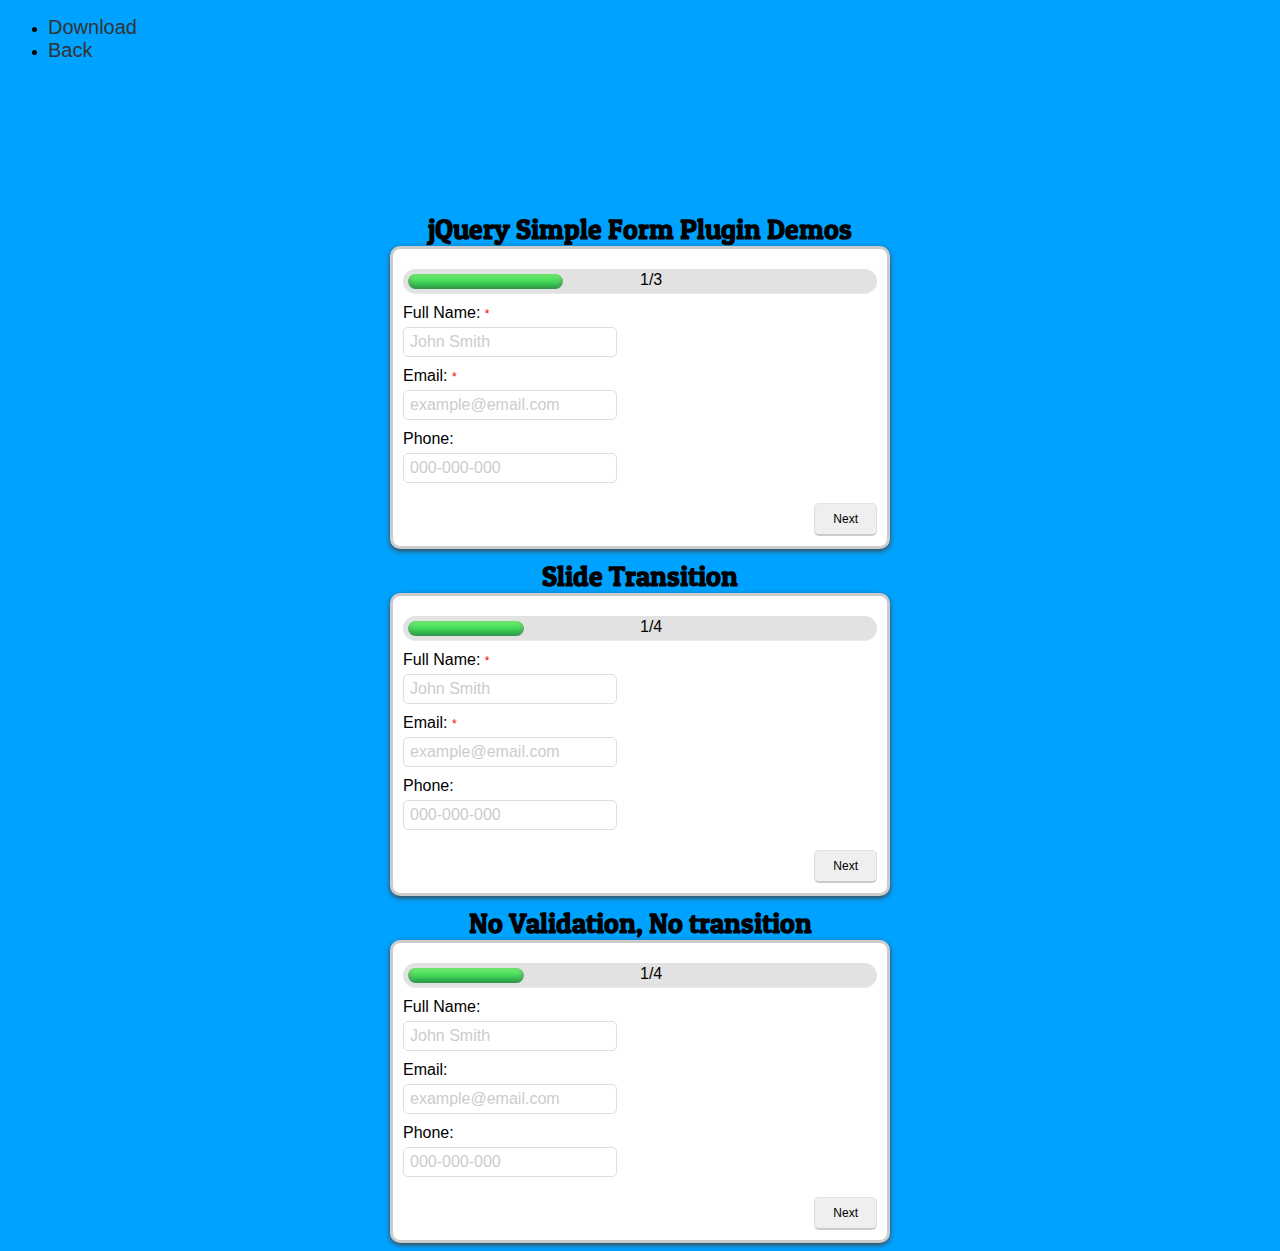
<file: assets/pages/index.html>
<!DOCTYPE html>
<head>
	<title>jQuery Simple Form Plugin Demos</title>
	<!--[if lt IE 9]>
	<script src="http://html5shiv.googlecode.com/svn/trunk/html5.js"></script>
	<![endif]-->
	<link href='http://fonts.googleapis.com/css?family=Patua+One' rel='stylesheet' type='text/css'>
	<link rel="stylesheet" type="text/css" href="simpleform.css" />
    <link href="http://www.jqueryscript.net/css/jquerysctipttop.css" rel="stylesheet" type="text/css">
</head>
<body>
<div id="jquery-script-menu">
<div class="jquery-script-center">
<ul>
<li><a href="http://www.jqueryscript.net/form/Simple-jQuery-Form-Wizard-with-Input-Validation-Simple-Form.html">Download</a></li>
<li><a href="http://www.jqueryscript.net/">Back</a></li>
</ul>
<div class="jquery-script-ads"><script type="text/javascript"><!--
google_ad_client = "ca-pub-2783044520727903";
/* jQuery_demo */
google_ad_slot = "2780937993";
google_ad_width = 728;
google_ad_height = 90;
//-->
</script>
<script type="text/javascript"
src="http://pagead2.googlesyndication.com/pagead/show_ads.js">
</script></div>
<div class="jquery-script-clear"></div>
</div>
</div>
	<section id="wrapper" style="margin-top:150px;">
		<h1>jQuery Simple Form Plugin Demos</h1>

		<form class="testform" id="testform" method="post">
			<fieldset class="personal-data">
					<label for="name">Full Name: <span class="required">*</span></label>
					<input type="text" id="name" name="name" placeholder="John Smith" />

					<label for="email-address">Email: <span class="required">*</span></label>
					<input type="email" name="email" id="email" placeholder="example@email.com" />

					<label for="phone">Phone:</label>
					<input type="tel" name="phone" id="phone" placeholder="000-000-000" />
			</fieldset>

			<fieldset class="address-data-inputs">
					<label for="house-id">Building Number:</label>
					<input type="text" id="house-id" name="house-id" placeholder="1" />

					<label for="street">Street: <span class="required">*</span></label>
					<input type="text" id="street" name="street" placeholder="The Street" />

					<label for="town">Town:</label>
					<input type="text" id="town" name="town" placeholder="A Town"/>

					<label for="county">County:</label>
					<input type="text" id="county" name="county" placeholder="San Luis Obispo"/>

					<label for="postal-code">Postal Code:</label>
					<input type="text" id="postal-code" name="postal-code" placeholder="93401" />
			</fieldset>

			<fieldset class="message-details">
					<label for="comments">Comments:</label>
					<textarea name="comments" id="comments"></textarea>
        	</fieldset>
        	<div class="clear"></div>
		</form>

		<h1 style="text-align: center">Slide Transition</h1>
		<form id="testform2" method="post">
			<fieldset class="personal-data">
					<label for="name">Full Name: <span class="required">*</span></label>
					<input type="text" id="name" name="name" placeholder="John Smith" />

					<label for="email-address">Email: <span class="required">*</span></label>
					<input type="email" name="email" id="email" placeholder="example@email.com" />

					<label for="phone">Phone:</label>
					<input type="tel" name="phone" id="phone" placeholder="000-000-000" />
			</fieldset>

			<fieldset class="personal-data">
					<label for="name">Spouse Full Name: <span class="required">*</span></label>
					<input type="text" id="name" name="spouse_name" placeholder="John Smith" />

					<label for="email-address">Spouse Email: <span class="required">*</span></label>
					<input type="email" name="email" id="spouse_email" placeholder="example@email.com" />

					<label for="phone">Phone:</label>
					<input type="tel" name="phone" id="phone" placeholder="000-000-000" />
			</fieldset>

			<fieldset class="address-data-inputs">
					<label for="house-id">Building Number:</label>
					<input type="text" id="house-id" name="house-id" placeholder="1" />

					<label for="street">Street: <span class="required">*</span></label>
					<input type="text" id="street" name="street" placeholder="The Street" />

					<label for="town">Town:</label>
					<input type="text" id="town" name="town" placeholder="A Town"/>

					<label for="county">County:</label>
					<input type="text" id="county" name="county" placeholder="San Luis Obispo"/>

					<label for="postal-code">Postal Code:</label>
					<input type="text" id="postal-code" name="postal-code" placeholder="93401" />
			</fieldset>

			<fieldset class="message-details">
					<label for="comments">Comments:</label>
					<textarea name="comments" id="comments"></textarea>
        	</fieldset>
        	<div class="clear"></div>
		</form>


		<h1 style="text-align: center">No Validation, No transition</h1>

		<form id="testform3" method="post">
			<fieldset class="personal-data">
				<label for="name">Full Name:</label>
				<input type="text" id="name" name="name" placeholder="John Smith" />

				<label for="email-address">Email:</label>
				<input type="email" name="email-address" id="email-address" placeholder="example@email.com" />

				<label for="phone">Phone:</label>
				<input type="tel" name="phone" id="phone" placeholder="000-000-000" />
			</fieldset>

			<fieldset class="personal-data">
				<label for="name">Extra Name:</label>
				<input type="text" id="extra-name" name="extra-name" placeholder="John Smith" />

				<label for="email-address">Email:</label>
				<input type="email" name="email-address" id="email-address" placeholder="example@email.com" />

				<label for="phone">Phone:</label>
				<input type="tel" name="phone" id="phone" placeholder="000-000-000" />
			</fieldset>

			<fieldset class="address-data-inputs">
					<label for="house-id">Building Number:</label>
					<input type="text" id="house-id" name="house-id" placeholder="1" />

					<label for="street">Street:</label>
					<input type="text" id="street" name="street" placeholder="The Street" />

					<label for="town">Town:</label>
					<input type="text" id="town" name="town" placeholder="A Town"/>

					<label for="county">County:</label>
					<input type="text" id="county" name="county" placeholder="San Luis Obispo"/>

					<label for="postal-code">Postal Code:</label>
					<input type="text" id="postal-code" name="postal-code" placeholder="93401" />
			</fieldset>

			<fieldset class="message-details">
					<label for="comments">Comments:</label>
					<textarea name="comments" id="comments"></textarea>
        	</fieldset>
		</form>

	<script src="http://ajax.googleapis.com/ajax/libs/jquery/1.11.1/jquery.min.js"></script>
	<script src="http://ajax.aspnetcdn.com/ajax/jquery.validate/1.12.0/jquery.validate.min.js"></script>
	<script type="text/javascript" src="simpleform.min.js"></script>
	
	<script type="text/javascript">
		$(".testform").simpleform({
			speed : 500,
			transition : 'fade',
			progressBar : true,
			showProgressText : true,
			validate: true
		});

		$("#testform2").simpleform({
			speed : 500,
			transition : 'slide',
			progressBar : true,
			showProgressText : true,
			validate: true
		});

		$("#testform3").simpleform({
			speed : 500,
			transition : 'none',
			progressBar : true,
			showProgressText : true,
			validate: false
		});

		function validateForm(formID, Obj){

			switch(formID){
				case 'testform' :
					Obj.validate({
						rules: {
							email: {
								required: true,
								email: true
							},
							name: {
								required: true
							},
							street: {
								required: true
							}
						},
						messages: {
							email: {
								required: "Please enter an email address",
								email: "Not a valid email address"
							},
							name: {
							 	required: "Please enter your name"
							},
							street: {
								required: "Please enter street name"
							}
						}
					});
				return Obj.valid();
				break;

				case 'testform2' :
					Obj.validate({
						rules: {
							email: {
								required: true,
								email: true
							},
							name: {
								required: true
							},
							spouse_email: {
								required: true,
								email: true
							},
							spouse_name: {
								required: true
							},
							street: {
								required: true
							}
						},
						messages: {
							email: {
								required: "Please enter an email address",
								email: "Not a valid email address"
							},
							name: {
							 	required: "Please enter your name"
							},
							spouse_email: {
								required: "Please enter an email address",
								email: "Not a valid email address"
							},
							spouse_name: {
							 	required: "Please enter your spouses name"
							},
							street: {
								required: "Please enter street name"
							}
						}
					});
				return Obj.valid();
				break;
			}
		}
		</script>
<script type="text/javascript">

  var _gaq = _gaq || [];
  _gaq.push(['_setAccount', 'UA-36251023-1']);
  _gaq.push(['_setDomainName', 'jqueryscript.net']);
  _gaq.push(['_trackPageview']);

  (function() {
    var ga = document.createElement('script'); ga.type = 'text/javascript'; ga.async = true;
    ga.src = ('https:' == document.location.protocol ? 'https://ssl' : 'http://www') + '.google-analytics.com/ga.js';
    var s = document.getElementsByTagName('script')[0]; s.parentNode.insertBefore(ga, s);
  })();

</script>

</body>
</html>
</file>
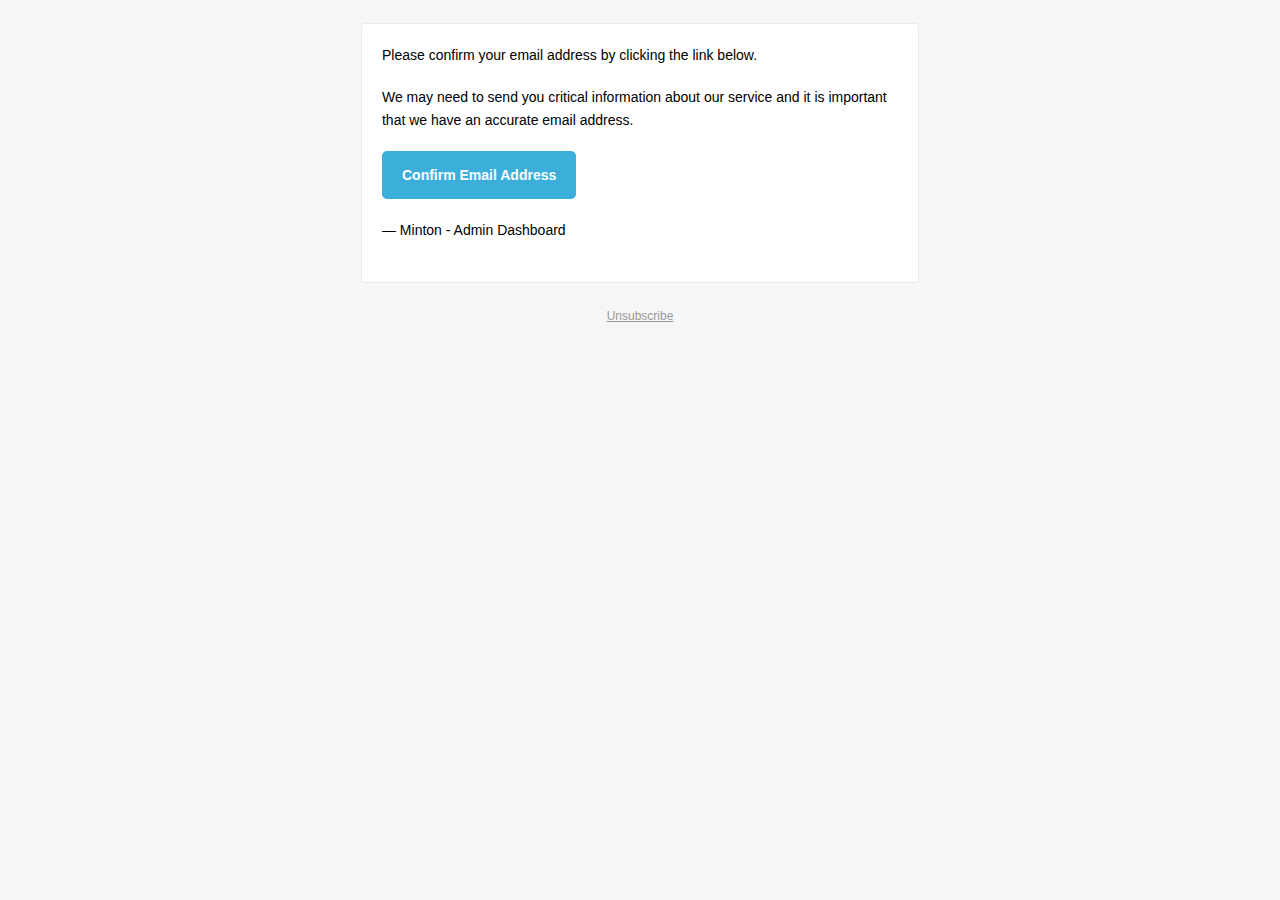
<file: email-templates/action.html>
<!DOCTYPE html PUBLIC "-//W3C//DTD XHTML 1.0 Transitional//EN" "http://www.w3.org/TR/xhtml1/DTD/xhtml1-transitional.dtd">
<html xmlns="http://www.w3.org/1999/xhtml" style="font-family: 'Helvetica Neue', Helvetica, Arial, sans-serif; box-sizing: border-box; font-size: 14px; margin: 0;">

<!-- Mirrored from coderthemes.com/minton/material_hori/email-templates/action.html by HTTrack Website Copier/3.x [XR&CO'2014], Wed, 27 Dec 2017 09:01:44 GMT -->
<head>
<meta name="viewport" content="width=device-width" />
<meta http-equiv="Content-Type" content="text/html; charset=UTF-8" />
<title>Minton - Responsive Admin Dashboard Template</title>


<style type="text/css">
img {
max-width: 100%;
}
body {
-webkit-font-smoothing: antialiased; -webkit-text-size-adjust: none; width: 100% !important; height: 100%; line-height: 1.6em;
}
body {
background-color: #f6f6f6;
}
@media only screen and (max-width: 640px) {
  body {
    padding: 0 !important;
  }
  h1 {
    font-weight: 800 !important; margin: 20px 0 5px !important;
  }
  h2 {
    font-weight: 800 !important; margin: 20px 0 5px !important;
  }
  h3 {
    font-weight: 800 !important; margin: 20px 0 5px !important;
  }
  h4 {
    font-weight: 800 !important; margin: 20px 0 5px !important;
  }
  h1 {
    font-size: 22px !important;
  }
  h2 {
    font-size: 18px !important;
  }
  h3 {
    font-size: 16px !important;
  }
  .container {
    padding: 0 !important; width: 100% !important;
  }
  .content {
    padding: 0 !important;
  }
  .content-wrap {
    padding: 10px !important;
  }
  .invoice {
    width: 100% !important;
  }
}
</style>
</head>

<body style="font-family: 'Helvetica Neue',Helvetica,Arial,sans-serif; box-sizing: border-box; font-size: 14px; -webkit-font-smoothing: antialiased; -webkit-text-size-adjust: none; width: 100% !important; height: 100%; line-height: 1.6em; background-color: #f6f6f6; margin: 0;" bgcolor="#f6f6f6">

<table class="body-wrap" style="font-family: 'Helvetica Neue',Helvetica,Arial,sans-serif; box-sizing: border-box; font-size: 14px; width: 100%; background-color: #f6f6f6; margin: 0;" bgcolor="#f6f6f6"><tr style="font-family: 'Helvetica Neue',Helvetica,Arial,sans-serif; box-sizing: border-box; font-size: 14px; margin: 0;"><td style="font-family: 'Helvetica Neue',Helvetica,Arial,sans-serif; box-sizing: border-box; font-size: 14px; vertical-align: top; margin: 0;" valign="top"></td>
		<td class="container" width="600" style="font-family: 'Helvetica Neue',Helvetica,Arial,sans-serif; box-sizing: border-box; font-size: 14px; vertical-align: top; display: block !important; max-width: 600px !important; clear: both !important; margin: 0 auto;" valign="top">
			<div class="content" style="font-family: 'Helvetica Neue',Helvetica,Arial,sans-serif; box-sizing: border-box; font-size: 14px; max-width: 600px; display: block; margin: 0 auto; padding: 20px;">
				<table class="main" width="100%" cellpadding="0" cellspacing="0" itemprop="action" itemscope itemtype="http://schema.org/ConfirmAction" style="font-family: 'Helvetica Neue',Helvetica,Arial,sans-serif; box-sizing: border-box; font-size: 14px; border-radius: 3px; background-color: #fff; margin: 0; border: 1px solid #e9e9e9;" bgcolor="#fff"><tr style="font-family: 'Helvetica Neue',Helvetica,Arial,sans-serif; box-sizing: border-box; font-size: 14px; margin: 0;"><td class="content-wrap" style="font-family: 'Helvetica Neue',Helvetica,Arial,sans-serif; box-sizing: border-box; font-size: 14px; vertical-align: top; margin: 0; padding: 20px;" valign="top">
							<meta itemprop="name" content="Confirm Email" style="font-family: 'Helvetica Neue',Helvetica,Arial,sans-serif; box-sizing: border-box; font-size: 14px; margin: 0;" /><table width="100%" cellpadding="0" cellspacing="0" style="font-family: 'Helvetica Neue',Helvetica,Arial,sans-serif; box-sizing: border-box; font-size: 14px; margin: 0;"><tr style="font-family: 'Helvetica Neue',Helvetica,Arial,sans-serif; box-sizing: border-box; font-size: 14px; margin: 0;"><td class="content-block" style="font-family: 'Helvetica Neue',Helvetica,Arial,sans-serif; box-sizing: border-box; font-size: 14px; vertical-align: top; margin: 0; padding: 0 0 20px;" valign="top">
										Please confirm your email address by clicking the link below.
									</td>
								</tr><tr style="font-family: 'Helvetica Neue',Helvetica,Arial,sans-serif; box-sizing: border-box; font-size: 14px; margin: 0;"><td class="content-block" style="font-family: 'Helvetica Neue',Helvetica,Arial,sans-serif; box-sizing: border-box; font-size: 14px; vertical-align: top; margin: 0; padding: 0 0 20px;" valign="top">
										We may need to send you critical information about our service and it is important that we have an accurate email address.
									</td>
								</tr><tr style="font-family: 'Helvetica Neue',Helvetica,Arial,sans-serif; box-sizing: border-box; font-size: 14px; margin: 0;"><td class="content-block" itemprop="handler" itemscope itemtype="http://schema.org/HttpActionHandler" style="font-family: 'Helvetica Neue',Helvetica,Arial,sans-serif; box-sizing: border-box; font-size: 14px; vertical-align: top; margin: 0; padding: 0 0 20px;" valign="top">
										<a href="#" class="btn-primary" itemprop="url" style="font-family: 'Helvetica Neue',Helvetica,Arial,sans-serif; box-sizing: border-box; font-size: 14px; color: #FFF; text-decoration: none; line-height: 2em; font-weight: bold; text-align: center; cursor: pointer; display: inline-block; border-radius: 5px; text-transform: capitalize; background-color: #3bafda; margin: 0; border-color: #3bafda; border-style: solid; border-width: 10px 20px;">Confirm email address</a>
									</td>
								</tr><tr style="font-family: 'Helvetica Neue',Helvetica,Arial,sans-serif; box-sizing: border-box; font-size: 14px; margin: 0;"><td class="content-block" style="font-family: 'Helvetica Neue',Helvetica,Arial,sans-serif; box-sizing: border-box; font-size: 14px; vertical-align: top; margin: 0; padding: 0 0 20px;" valign="top">
										&mdash; Minton - Admin Dashboard
									</td>
								</tr></table></td>
					</tr></table><div class="footer" style="font-family: 'Helvetica Neue',Helvetica,Arial,sans-serif; box-sizing: border-box; font-size: 14px; width: 100%; clear: both; color: #999; margin: 0; padding: 20px;">
					<table width="100%" style="font-family: 'Helvetica Neue',Helvetica,Arial,sans-serif; box-sizing: border-box; font-size: 14px; margin: 0;"><tr style="font-family: 'Helvetica Neue',Helvetica,Arial,sans-serif; box-sizing: border-box; font-size: 14px; margin: 0;"><td class="aligncenter content-block" style="font-family: 'Helvetica Neue',Helvetica,Arial,sans-serif; box-sizing: border-box; font-size: 12px; vertical-align: top; color: #999; text-align: center; margin: 0; padding: 0 0 20px;" align="center" valign="top"> <a href="#" style="font-family: 'Helvetica Neue',Helvetica,Arial,sans-serif; box-sizing: border-box; font-size: 12px; color: #999; text-decoration: underline; margin: 0;">Unsubscribe</a></td>
						</tr></table></div></div>
		</td>
		<td style="font-family: 'Helvetica Neue',Helvetica,Arial,sans-serif; box-sizing: border-box; font-size: 14px; vertical-align: top; margin: 0;" valign="top"></td>
	</tr></table></body>

<!-- Mirrored from coderthemes.com/minton/material_hori/email-templates/action.html by HTTrack Website Copier/3.x [XR&CO'2014], Wed, 27 Dec 2017 09:01:44 GMT -->
</html>
</file>
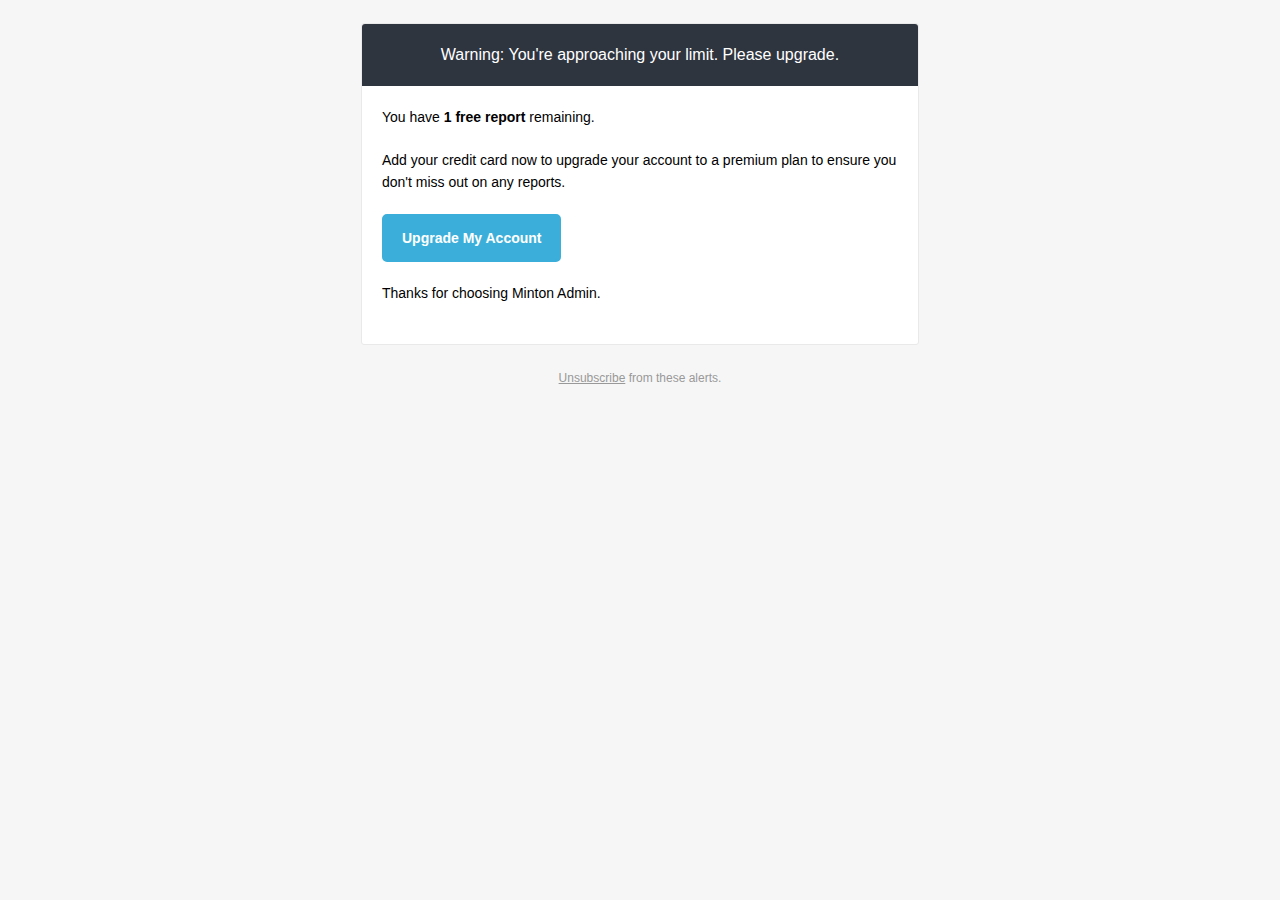
<file: email-templates/alert.html>
<!DOCTYPE html PUBLIC "-//W3C//DTD XHTML 1.0 Transitional//EN" "http://www.w3.org/TR/xhtml1/DTD/xhtml1-transitional.dtd">
<html xmlns="http://www.w3.org/1999/xhtml" style="font-family: 'Helvetica Neue', Helvetica, Arial, sans-serif; box-sizing: border-box; font-size: 14px; margin: 0;">

<!-- Mirrored from coderthemes.com/minton/material_hori/email-templates/alert.html by HTTrack Website Copier/3.x [XR&CO'2014], Wed, 27 Dec 2017 09:01:44 GMT -->
<head>
<meta name="viewport" content="width=device-width" />
<meta http-equiv="Content-Type" content="text/html; charset=UTF-8" />
<title>Minton - Responsive Admin Dashboard Template</title>


<style type="text/css">
img {
max-width: 100%;
}
body {
-webkit-font-smoothing: antialiased; -webkit-text-size-adjust: none; width: 100% !important; height: 100%; line-height: 1.6em;
}
body {
background-color: #f6f6f6;
}
@media only screen and (max-width: 640px) {
  body {
    padding: 0 !important;
  }
  h1 {
    font-weight: 800 !important; margin: 20px 0 5px !important;
  }
  h2 {
    font-weight: 800 !important; margin: 20px 0 5px !important;
  }
  h3 {
    font-weight: 800 !important; margin: 20px 0 5px !important;
  }
  h4 {
    font-weight: 800 !important; margin: 20px 0 5px !important;
  }
  h1 {
    font-size: 22px !important;
  }
  h2 {
    font-size: 18px !important;
  }
  h3 {
    font-size: 16px !important;
  }
  .container {
    padding: 0 !important; width: 100% !important;
  }
  .content {
    padding: 0 !important;
  }
  .content-wrap {
    padding: 10px !important;
  }
  .invoice {
    width: 100% !important;
  }
}
</style>
</head>

<body itemscope itemtype="http://schema.org/EmailMessage" style="font-family: 'Helvetica Neue',Helvetica,Arial,sans-serif; box-sizing: border-box; font-size: 14px; -webkit-font-smoothing: antialiased; -webkit-text-size-adjust: none; width: 100% !important; height: 100%; line-height: 1.6em; background-color: #f6f6f6; margin: 0;" bgcolor="#f6f6f6">

<table class="body-wrap" style="font-family: 'Helvetica Neue',Helvetica,Arial,sans-serif; box-sizing: border-box; font-size: 14px; width: 100%; background-color: #f6f6f6; margin: 0;" bgcolor="#f6f6f6"><tr style="font-family: 'Helvetica Neue',Helvetica,Arial,sans-serif; box-sizing: border-box; font-size: 14px; margin: 0;"><td style="font-family: 'Helvetica Neue',Helvetica,Arial,sans-serif; box-sizing: border-box; font-size: 14px; vertical-align: top; margin: 0;" valign="top"></td>
		<td class="container" width="600" style="font-family: 'Helvetica Neue',Helvetica,Arial,sans-serif; box-sizing: border-box; font-size: 14px; vertical-align: top; display: block !important; max-width: 600px !important; clear: both !important; margin: 0 auto;" valign="top">
			<div class="content" style="font-family: 'Helvetica Neue',Helvetica,Arial,sans-serif; box-sizing: border-box; font-size: 14px; max-width: 600px; display: block; margin: 0 auto; padding: 20px;">
				<table class="main" width="100%" cellpadding="0" cellspacing="0" style="font-family: 'Helvetica Neue',Helvetica,Arial,sans-serif; box-sizing: border-box; font-size: 14px; border-radius: 3px; background-color: #fff; margin: 0; border: 1px solid #e9e9e9;" bgcolor="#fff"><tr style="font-family: 'Helvetica Neue',Helvetica,Arial,sans-serif; box-sizing: border-box; font-size: 14px; margin: 0;"><td class="alert alert-warning" style="font-family: 'Helvetica Neue',Helvetica,Arial,sans-serif; box-sizing: border-box; font-size: 16px; vertical-align: top; color: #fff; font-weight: 500; text-align: center; border-radius: 3px 3px 0 0; background-color: #2f353f; margin: 0; padding: 20px;" align="center" bgcolor="#2f353f" valign="top">
							Warning: You're approaching your limit. Please upgrade.
						</td>
					</tr><tr style="font-family: 'Helvetica Neue',Helvetica,Arial,sans-serif; box-sizing: border-box; font-size: 14px; margin: 0;"><td class="content-wrap" style="font-family: 'Helvetica Neue',Helvetica,Arial,sans-serif; box-sizing: border-box; font-size: 14px; vertical-align: top; margin: 0; padding: 20px;" valign="top">
							<table width="100%" cellpadding="0" cellspacing="0" style="font-family: 'Helvetica Neue',Helvetica,Arial,sans-serif; box-sizing: border-box; font-size: 14px; margin: 0;"><tr style="font-family: 'Helvetica Neue',Helvetica,Arial,sans-serif; box-sizing: border-box; font-size: 14px; margin: 0;"><td class="content-block" style="font-family: 'Helvetica Neue',Helvetica,Arial,sans-serif; box-sizing: border-box; font-size: 14px; vertical-align: top; margin: 0; padding: 0 0 20px;" valign="top">
										You have <strong style="font-family: 'Helvetica Neue',Helvetica,Arial,sans-serif; box-sizing: border-box; font-size: 14px; margin: 0;">1 free report</strong> remaining.
									</td>
								</tr><tr style="font-family: 'Helvetica Neue',Helvetica,Arial,sans-serif; box-sizing: border-box; font-size: 14px; margin: 0;"><td class="content-block" style="font-family: 'Helvetica Neue',Helvetica,Arial,sans-serif; box-sizing: border-box; font-size: 14px; vertical-align: top; margin: 0; padding: 0 0 20px;" valign="top">
										Add your credit card now to upgrade your account to a premium plan to ensure you don't miss out on any reports.
									</td>
								</tr><tr style="font-family: 'Helvetica Neue',Helvetica,Arial,sans-serif; box-sizing: border-box; font-size: 14px; margin: 0;"><td class="content-block" style="font-family: 'Helvetica Neue',Helvetica,Arial,sans-serif; box-sizing: border-box; font-size: 14px; vertical-align: top; margin: 0; padding: 0 0 20px;" valign="top">
										<a href="#" class="btn-primary" style="font-family: 'Helvetica Neue',Helvetica,Arial,sans-serif; box-sizing: border-box; font-size: 14px; color: #FFF; text-decoration: none; line-height: 2em; font-weight: bold; text-align: center; cursor: pointer; display: inline-block; border-radius: 5px; text-transform: capitalize; background-color: #3bafda; margin: 0; border-color: #3bafda; border-style: solid; border-width: 10px 20px;">Upgrade my account</a>
									</td>
								</tr><tr style="font-family: 'Helvetica Neue',Helvetica,Arial,sans-serif; box-sizing: border-box; font-size: 14px; margin: 0;"><td class="content-block" style="font-family: 'Helvetica Neue',Helvetica,Arial,sans-serif; box-sizing: border-box; font-size: 14px; vertical-align: top; margin: 0; padding: 0 0 20px;" valign="top">
										Thanks for choosing Minton Admin.
									</td>
								</tr></table></td>
					</tr></table><div class="footer" style="font-family: 'Helvetica Neue',Helvetica,Arial,sans-serif; box-sizing: border-box; font-size: 14px; width: 100%; clear: both; color: #999; margin: 0; padding: 20px;">
					<table width="100%" style="font-family: 'Helvetica Neue',Helvetica,Arial,sans-serif; box-sizing: border-box; font-size: 14px; margin: 0;"><tr style="font-family: 'Helvetica Neue',Helvetica,Arial,sans-serif; box-sizing: border-box; font-size: 14px; margin: 0;"><td class="aligncenter content-block" style="font-family: 'Helvetica Neue',Helvetica,Arial,sans-serif; box-sizing: border-box; font-size: 12px; vertical-align: top; color: #999; text-align: center; margin: 0; padding: 0 0 20px;" align="center" valign="top"><a href="#" style="font-family: 'Helvetica Neue',Helvetica,Arial,sans-serif; box-sizing: border-box; font-size: 12px; color: #999; text-decoration: underline; margin: 0;">Unsubscribe</a> from these alerts.</td>
						</tr></table></div></div>
		</td>
		<td style="font-family: 'Helvetica Neue',Helvetica,Arial,sans-serif; box-sizing: border-box; font-size: 14px; vertical-align: top; margin: 0;" valign="top"></td>
	</tr></table></body>

<!-- Mirrored from coderthemes.com/minton/material_hori/email-templates/alert.html by HTTrack Website Copier/3.x [XR&CO'2014], Wed, 27 Dec 2017 09:01:44 GMT -->
</html>
</file>
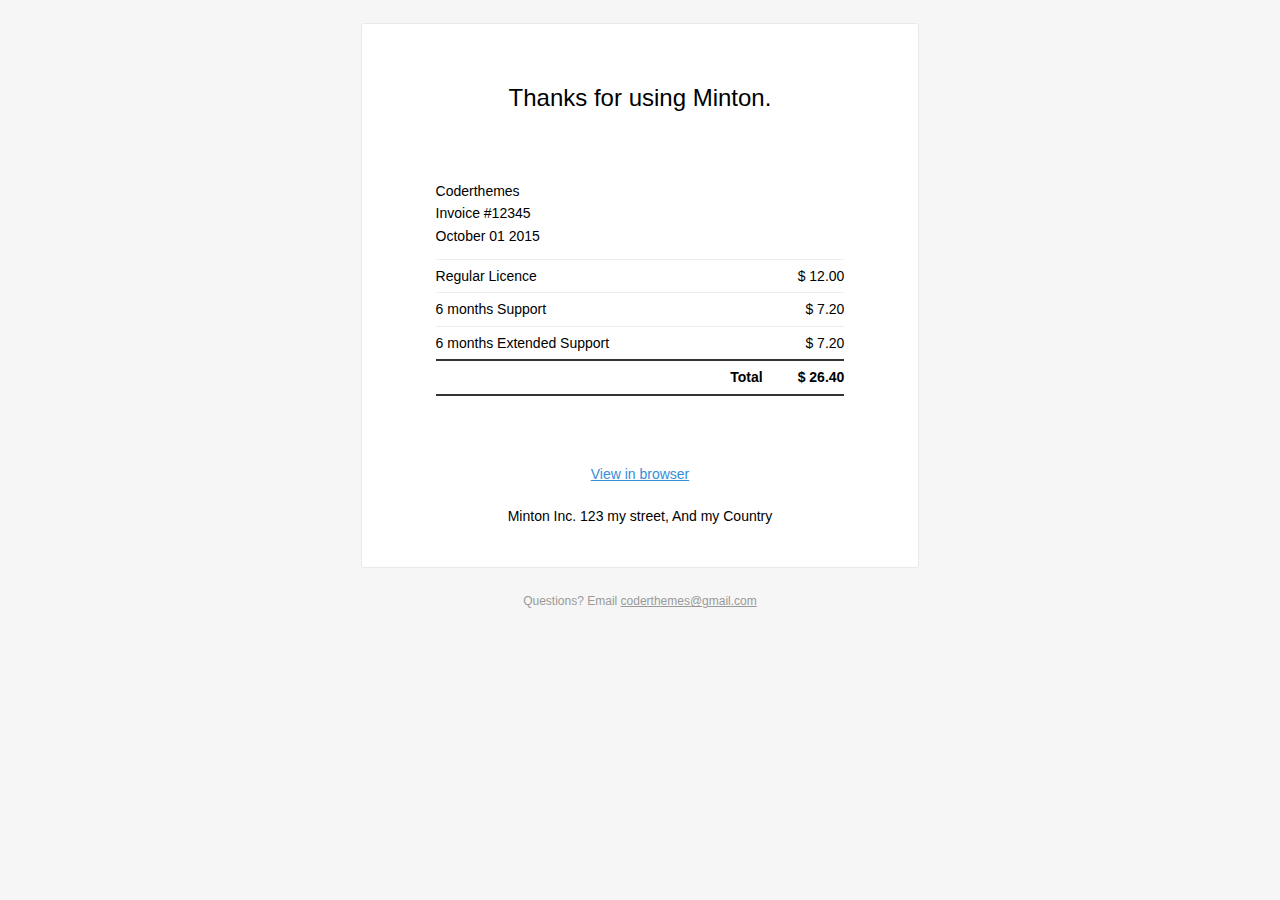
<file: email-templates/billing.html>
<!DOCTYPE html PUBLIC "-//W3C//DTD XHTML 1.0 Transitional//EN" "http://www.w3.org/TR/xhtml1/DTD/xhtml1-transitional.dtd">
<html xmlns="http://www.w3.org/1999/xhtml" style="font-family: 'Helvetica Neue', Helvetica, Arial, sans-serif; box-sizing: border-box; font-size: 14px; margin: 0;">

<!-- Mirrored from coderthemes.com/minton/material_hori/email-templates/billing.html by HTTrack Website Copier/3.x [XR&CO'2014], Wed, 27 Dec 2017 09:01:44 GMT -->
<head>
<meta name="viewport" content="width=device-width" />
<meta http-equiv="Content-Type" content="text/html; charset=UTF-8" />
<title>Minton - Responsive Admin Dashboard Template</title>


<style type="text/css">
img {
max-width: 100%;
}
body {
-webkit-font-smoothing: antialiased; -webkit-text-size-adjust: none; width: 100% !important; height: 100%; line-height: 1.6em;
}
body {
background-color: #f6f6f6;
}
@media only screen and (max-width: 640px) {
  body {
    padding: 0 !important;
  }
  h1 {
    font-weight: 800 !important; margin: 20px 0 5px !important;
  }
  h2 {
    font-weight: 800 !important; margin: 20px 0 5px !important;
  }
  h3 {
    font-weight: 800 !important; margin: 20px 0 5px !important;
  }
  h4 {
    font-weight: 800 !important; margin: 20px 0 5px !important;
  }
  h1 {
    font-size: 22px !important;
  }
  h2 {
    font-size: 18px !important;
  }
  h3 {
    font-size: 16px !important;
  }
  .container {
    padding: 0 !important; width: 100% !important;
  }
  .content {
    padding: 0 !important;
  }
  .content-wrap {
    padding: 10px !important;
  }
  .invoice {
    width: 100% !important;
  }
}
</style>
</head>

<body itemscope itemtype="http://schema.org/EmailMessage" style="font-family: 'Helvetica Neue',Helvetica,Arial,sans-serif; box-sizing: border-box; font-size: 14px; -webkit-font-smoothing: antialiased; -webkit-text-size-adjust: none; width: 100% !important; height: 100%; line-height: 1.6em; background-color: #f6f6f6; margin: 0;" bgcolor="#f6f6f6">

<table class="body-wrap" style="font-family: 'Helvetica Neue',Helvetica,Arial,sans-serif; box-sizing: border-box; font-size: 14px; width: 100%; background-color: #f6f6f6; margin: 0;" bgcolor="#f6f6f6"><tr style="font-family: 'Helvetica Neue',Helvetica,Arial,sans-serif; box-sizing: border-box; font-size: 14px; margin: 0;"><td style="font-family: 'Helvetica Neue',Helvetica,Arial,sans-serif; box-sizing: border-box; font-size: 14px; vertical-align: top; margin: 0;" valign="top"></td>
		<td class="container" width="600" style="font-family: 'Helvetica Neue',Helvetica,Arial,sans-serif; box-sizing: border-box; font-size: 14px; vertical-align: top; display: block !important; max-width: 600px !important; clear: both !important; margin: 0 auto;" valign="top">
			<div class="content" style="font-family: 'Helvetica Neue',Helvetica,Arial,sans-serif; box-sizing: border-box; font-size: 14px; max-width: 600px; display: block; margin: 0 auto; padding: 20px;">
				<table class="main" width="100%" cellpadding="0" cellspacing="0" style="font-family: 'Helvetica Neue',Helvetica,Arial,sans-serif; box-sizing: border-box; font-size: 14px; border-radius: 3px; background-color: #fff; margin: 0; border: 1px solid #e9e9e9;" bgcolor="#fff"><tr style="font-family: 'Helvetica Neue',Helvetica,Arial,sans-serif; box-sizing: border-box; font-size: 14px; margin: 0;"><td class="content-wrap aligncenter" style="font-family: 'Helvetica Neue',Helvetica,Arial,sans-serif; box-sizing: border-box; font-size: 14px; vertical-align: top; text-align: center; margin: 0; padding: 20px;" align="center" valign="top">
							<table width="100%" cellpadding="0" cellspacing="0" style="font-family: 'Helvetica Neue',Helvetica,Arial,sans-serif; box-sizing: border-box; font-size: 14px; margin: 0;"><tr style="font-family: 'Helvetica Neue',Helvetica,Arial,sans-serif; box-sizing: border-box; font-size: 14px; margin: 0;"><td class="content-block" style="font-family: 'Helvetica Neue',Helvetica,Arial,sans-serif; box-sizing: border-box; font-size: 14px; vertical-align: top; margin: 0; padding: 0 0 20px;" valign="top">
										<h2 class="aligncenter" style="font-family: 'Helvetica Neue',Helvetica,Arial,'Lucida Grande',sans-serif; box-sizing: border-box; font-size: 24px; color: #000; line-height: 1.2em; font-weight: 400; text-align: center; margin: 40px 0 0;" align="center">Thanks for using Minton.</h2>
									</td>
								</tr><tr style="font-family: 'Helvetica Neue',Helvetica,Arial,sans-serif; box-sizing: border-box; font-size: 14px; margin: 0;"><td class="content-block aligncenter" style="font-family: 'Helvetica Neue',Helvetica,Arial,sans-serif; box-sizing: border-box; font-size: 14px; vertical-align: top; text-align: center; margin: 0; padding: 0 0 20px;" align="center" valign="top">
										<table class="invoice" style="font-family: 'Helvetica Neue',Helvetica,Arial,sans-serif; box-sizing: border-box; font-size: 14px; text-align: left; width: 80%; margin: 40px auto;"><tr style="font-family: 'Helvetica Neue',Helvetica,Arial,sans-serif; box-sizing: border-box; font-size: 14px; margin: 0;"><td style="font-family: 'Helvetica Neue',Helvetica,Arial,sans-serif; box-sizing: border-box; font-size: 14px; vertical-align: top; margin: 0; padding: 5px 0;" valign="top">Coderthemes<br style="font-family: 'Helvetica Neue',Helvetica,Arial,sans-serif; box-sizing: border-box; font-size: 14px; margin: 0;" />Invoice #12345<br style="font-family: 'Helvetica Neue',Helvetica,Arial,sans-serif; box-sizing: border-box; font-size: 14px; margin: 0;" />October 01 2015</td>
											</tr><tr style="font-family: 'Helvetica Neue',Helvetica,Arial,sans-serif; box-sizing: border-box; font-size: 14px; margin: 0;"><td style="font-family: 'Helvetica Neue',Helvetica,Arial,sans-serif; box-sizing: border-box; font-size: 14px; vertical-align: top; margin: 0; padding: 5px 0;" valign="top">
													<table class="invoice-items" cellpadding="0" cellspacing="0" style="font-family: 'Helvetica Neue',Helvetica,Arial,sans-serif; box-sizing: border-box; font-size: 14px; width: 100%; margin: 0;"><tr style="font-family: 'Helvetica Neue',Helvetica,Arial,sans-serif; box-sizing: border-box; font-size: 14px; margin: 0;"><td style="font-family: 'Helvetica Neue',Helvetica,Arial,sans-serif; box-sizing: border-box; font-size: 14px; vertical-align: top; border-top-width: 1px; border-top-color: #eee; border-top-style: solid; margin: 0; padding: 5px 0;" valign="top">Regular Licence</td>
															<td class="alignright" style="font-family: 'Helvetica Neue',Helvetica,Arial,sans-serif; box-sizing: border-box; font-size: 14px; vertical-align: top; text-align: right; border-top-width: 1px; border-top-color: #eee; border-top-style: solid; margin: 0; padding: 5px 0;" align="right" valign="top">$ 12.00</td>
														</tr><tr style="font-family: 'Helvetica Neue',Helvetica,Arial,sans-serif; box-sizing: border-box; font-size: 14px; margin: 0;"><td style="font-family: 'Helvetica Neue',Helvetica,Arial,sans-serif; box-sizing: border-box; font-size: 14px; vertical-align: top; border-top-width: 1px; border-top-color: #eee; border-top-style: solid; margin: 0; padding: 5px 0;" valign="top">6 months Support</td>
															<td class="alignright" style="font-family: 'Helvetica Neue',Helvetica,Arial,sans-serif; box-sizing: border-box; font-size: 14px; vertical-align: top; text-align: right; border-top-width: 1px; border-top-color: #eee; border-top-style: solid; margin: 0; padding: 5px 0;" align="right" valign="top">$ 7.20</td>
														</tr><tr style="font-family: 'Helvetica Neue',Helvetica,Arial,sans-serif; box-sizing: border-box; font-size: 14px; margin: 0;"><td style="font-family: 'Helvetica Neue',Helvetica,Arial,sans-serif; box-sizing: border-box; font-size: 14px; vertical-align: top; border-top-width: 1px; border-top-color: #eee; border-top-style: solid; margin: 0; padding: 5px 0;" valign="top">6 months Extended Support</td>
															<td class="alignright" style="font-family: 'Helvetica Neue',Helvetica,Arial,sans-serif; box-sizing: border-box; font-size: 14px; vertical-align: top; text-align: right; border-top-width: 1px; border-top-color: #eee; border-top-style: solid; margin: 0; padding: 5px 0;" align="right" valign="top">$ 7.20</td>
														</tr><tr class="total" style="font-family: 'Helvetica Neue',Helvetica,Arial,sans-serif; box-sizing: border-box; font-size: 14px; margin: 0;"><td class="alignright" width="80%" style="font-family: 'Helvetica Neue',Helvetica,Arial,sans-serif; box-sizing: border-box; font-size: 14px; vertical-align: top; text-align: right; border-top-width: 2px; border-top-color: #333; border-top-style: solid; border-bottom-color: #333; border-bottom-width: 2px; border-bottom-style: solid; font-weight: 700; margin: 0; padding: 5px 0;" align="right" valign="top">Total</td>
															<td class="alignright" style="font-family: 'Helvetica Neue',Helvetica,Arial,sans-serif; box-sizing: border-box; font-size: 14px; vertical-align: top; text-align: right; border-top-width: 2px; border-top-color: #333; border-top-style: solid; border-bottom-color: #333; border-bottom-width: 2px; border-bottom-style: solid; font-weight: 700; margin: 0; padding: 5px 0;" align="right" valign="top">$ 26.40</td>
														</tr></table></td>
											</tr></table></td>
								</tr><tr style="font-family: 'Helvetica Neue',Helvetica,Arial,sans-serif; box-sizing: border-box; font-size: 14px; margin: 0;"><td class="content-block aligncenter" style="font-family: 'Helvetica Neue',Helvetica,Arial,sans-serif; box-sizing: border-box; font-size: 14px; vertical-align: top; text-align: center; margin: 0; padding: 0 0 20px;" align="center" valign="top">
										<a href="#" style="font-family: 'Helvetica Neue',Helvetica,Arial,sans-serif; box-sizing: border-box; font-size: 14px; color: #348eda; text-decoration: underline; margin: 0;">View in browser</a>
									</td>
								</tr><tr style="font-family: 'Helvetica Neue',Helvetica,Arial,sans-serif; box-sizing: border-box; font-size: 14px; margin: 0;"><td class="content-block aligncenter" style="font-family: 'Helvetica Neue',Helvetica,Arial,sans-serif; box-sizing: border-box; font-size: 14px; vertical-align: top; text-align: center; margin: 0; padding: 0 0 20px;" align="center" valign="top">
										Minton Inc. 123 my street, And my Country
									</td>
								</tr></table></td>
					</tr></table><div class="footer" style="font-family: 'Helvetica Neue',Helvetica,Arial,sans-serif; box-sizing: border-box; font-size: 14px; width: 100%; clear: both; color: #999; margin: 0; padding: 20px;">
					<table width="100%" style="font-family: 'Helvetica Neue',Helvetica,Arial,sans-serif; box-sizing: border-box; font-size: 14px; margin: 0;"><tr style="font-family: 'Helvetica Neue',Helvetica,Arial,sans-serif; box-sizing: border-box; font-size: 14px; margin: 0;"><td class="aligncenter content-block" style="font-family: 'Helvetica Neue',Helvetica,Arial,sans-serif; box-sizing: border-box; font-size: 12px; vertical-align: top; color: #999; text-align: center; margin: 0; padding: 0 0 20px;" align="center" valign="top">Questions? Email <a href="mailto:" style="font-family: 'Helvetica Neue',Helvetica,Arial,sans-serif; box-sizing: border-box; font-size: 12px; color: #999; text-decoration: underline; margin: 0;">coderthemes@gmail.com</a></td>
						</tr></table></div></div>
		</td>
		<td style="font-family: 'Helvetica Neue',Helvetica,Arial,sans-serif; box-sizing: border-box; font-size: 14px; vertical-align: top; margin: 0;" valign="top"></td>
	</tr></table></body>

<!-- Mirrored from coderthemes.com/minton/material_hori/email-templates/billing.html by HTTrack Website Copier/3.x [XR&CO'2014], Wed, 27 Dec 2017 09:01:44 GMT -->
</html>
</file>
<file: assets/pages/simpleform.css>
body{
	background: #00a2ff;
	font-family: Verdana, Tahoma, Arial;
}
h1 {
	font-family: 'Patua One', cursive;
	text-align: center;
	font-size: 28px;
	margin: 10px 0 0;
	padding: 0;
}

label.error,
.required {
    font-size: 12px;
    color: red;
}
.intro {
	margin: 0 0 10px;
	text-align: center;
}
#wrapper {
	width: 500px;
	margin: 0 auto;
	position: relative;
}

form { 
    border-radius: 10px;
    border: 3px solid #ccc;
    box-shadow: 0px 2px 5px 0px #444;
    background: #fff;
    position: relative;
    padding: 10px;
    overflow: hidden;
} 
label {
	margin-bottom: 5px;
}
fieldset {
	border: none;
	padding: 0;
    margin: 0 0 10px;
    width: 100%;
}
input, textarea, label, select {
	display: block;
	outline: none;
}
input, textarea, select {
		margin-bottom: 10px;
}
input, textarea {
	background: -moz-linear-gradient(center top , #F2F2F2, #FFFFFF) repeat scroll 0 0 transparent;
    border: 1px solid #DEDEDE;
    border-radius: 5px 5px 5px 5px;
    color: #403D3A;
    font-size: 16px;
    padding: 1px 6px;
    -webkit-input-placeholder
}
textarea {
	width: 100%;
	height: 140px;
    resize: none;
    box-sizing: border-box;
    -webkit-box-sizing:border-box;
    -moz-box-sizing: border-box;
    -ms-box-sizing: border-box;

}
input {    
	width: 200px;
    height: 26px;
}
::-webkit-input-placeholder {
   color: #ccc;
}
:-moz-placeholder {
   color: #ccc;
}

a {
	color: #333;
	font-size: 20px;
	text-decoration: none;
}
.simple-form-button {
	-moz-border-bottom-colors: none;
    -moz-border-image: none;
    -moz-border-left-colors: none;
    -moz-border-right-colors: none;
    -moz-border-top-colors: none;
    background: -moz-linear-gradient(center top , #FFFFFF, #EEEEEE) repeat scroll 0 0 transparent;
    background: -webkit-linear-gradient(center top , #FFFFFF, #EEEEEE) repeat scroll 0 0 transparent;
    border-color: #E2E2E2 #DDDDDD #CCCCCC;
    border-left: 1px solid #DDDDDD;
    border-radius: 5px 5px 5px 5px;
    border-right: 1px solid #DDDDDD;
    border-style: solid;
    border-width: 1px 1px 2px;
    color: #000000;
    cursor: pointer;
    font-size: 9pt;
    margin: 0;
    padding: 8px 18px;
    width: auto;
    height: auto;
}
.submit-button {
	background: -moz-linear-gradient(center top , #FFFFFF, #2a8db4) repeat scroll 0 0 transparent;
    float: right;
    display: none;
}

.form-controls {
    clear: both;
}

.previous-fieldset {
	display: none;
	float: left;
}
.next-fieldset {
	float: right;
},
a.next-fieldset,
a.previous-fieldset {
	color: #ccc;
}

.clear {
	clear: both;
}
.progress {
	border-bottom: 1px solid #EEECE9;
    border-top: 1px solid #FFFFFF;
    height: 20px;
}

.progress-bar {
        height: 15px;  /* Can be anything */
        position: relative;
        background: #e2e2e2;
        -moz-border-radius: 25px;
        -webkit-border-radius: 25px;
        border-radius: 25px;
        padding: 5px;
        -webkit-box-shadow: inset 0 -1px 1px rgba(255,255,255,0.3);
        -moz-box-shadow   : inset 0 -1px 1px rgba(255,255,255,0.3);
        box-shadow        : inset 0 -1px 1px rgba(255,255,255,0.3);
        margin: 10px 0;
        overflow: hidden;
}

.progress-bar .progress-bg{
        display: block;
        height: 100%;
        -webkit-border-top-right-radius:    20px;
        -webkit-border-bottom-right-radius: 20px;
        -moz-border-radius-topright:        20px;
        -moz-border-radius-bottomright:     20px;
        border-top-right-radius:            20px;
        border-bottom-right-radius:         20px;
        -webkit-border-top-left-radius:     20px;
        -webkit-border-bottom-left-radius:  20px;
        -moz-border-radius-topleft:         20px;
        -moz-border-radius-bottomleft:      20px;
        border-top-left-radius:             20px;
        border-bottom-left-radius:          20px;
        background-color: rgb(43,194,83);
        background-image: -webkit-gradient(
			linear,
			left bottom,
			left top,
			color-stop(0, rgb(43,194,83)),
			color-stop(1, rgb(84,240,84))
        );
        background-image: -webkit-linear-gradient(
			center bottom,
			rgb(43,194,83) 37%,
			rgb(84,240,84) 69%
		);
        background-image: -moz-linear-gradient(
			center bottom,
			rgb(43,194,83) 37%,
			rgb(84,240,84) 69%
		);
        background-image: -ms-linear-gradient(
			center bottom,
			rgb(43,194,83) 37%,
			rgb(84,240,84) 69%
        );
        background-image: -o-linear-gradient(
			center bottom,
			rgb(43,194,83) 37%,
			rgb(84,240,84) 69%
        );
        -webkit-box-shadow:
			inset 0 2px 9px  rgba(255,255,255,0.3),
			inset 0 -2px 6px rgba(0,0,0,0.4);
        -moz-box-shadow:
			inset 0 2px 9px  rgba(255,255,255,0.3),
			inset 0 -2px 6px rgba(0,0,0,0.4);
        overflow: hidden;
        width: 0%;
}

.progress-bar .progress-text {
    position: absolute;
    left: 50%;
    top: 2px;
    z-index: 10;
}
</file>
